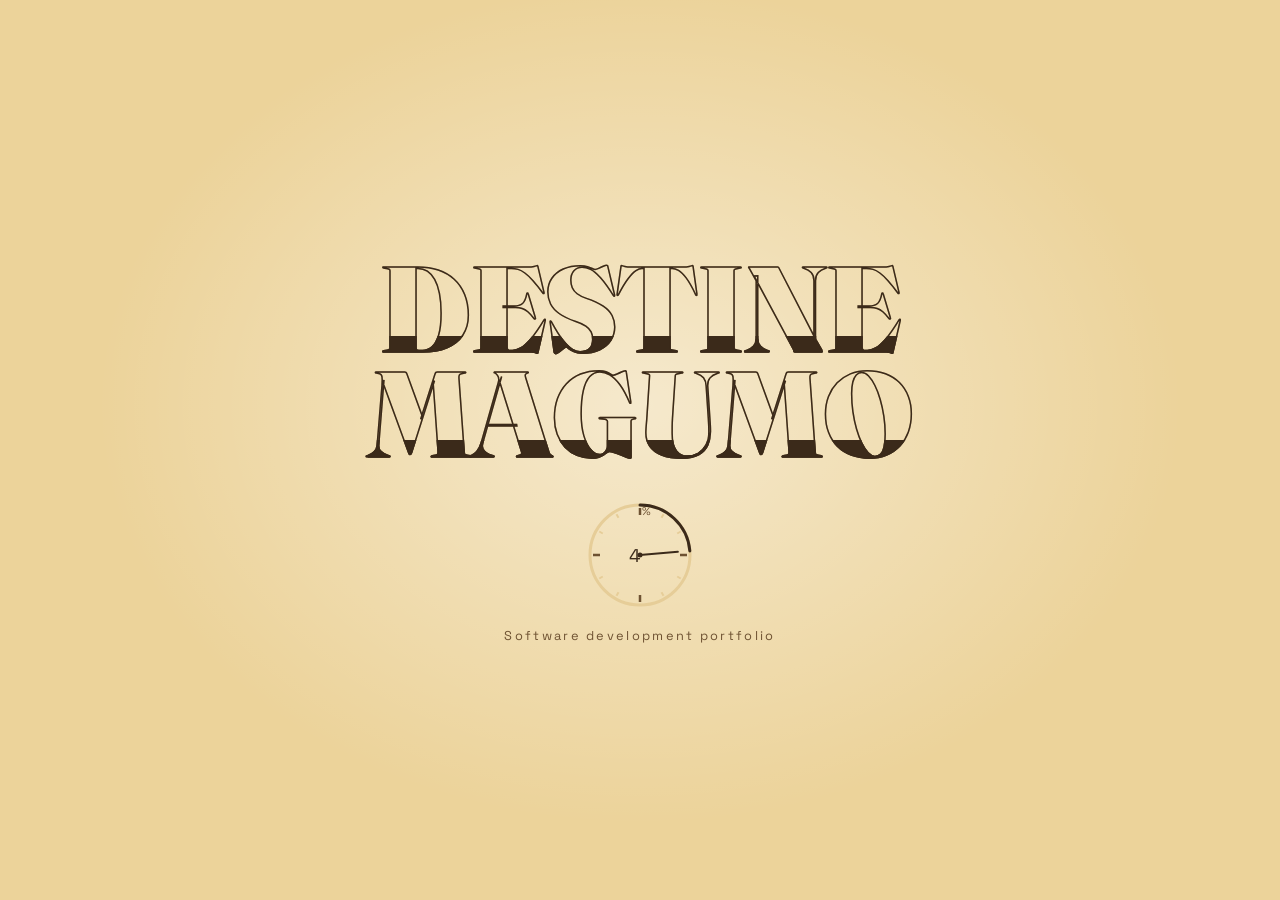
<file: portfolio/loading.html>
<!DOCTYPE html>
<html lang="en">
<head>
  <meta charset="UTF-8">
  <meta name="viewport" content="width=device-width, initial-scale=1.0">

  <title>Destine Magumo — Portfolio</title>

  <link rel="preconnect" href="https://fonts.googleapis.com">
  <link rel="preconnect" href="https://fonts.gstatic.com" crossorigin>

  <link href="https://fonts.googleapis.com/css2?family=Fraunces:wght@900&family=Space+Grotesk:wght@400;500&display=swap" rel="stylesheet">

  <link rel="stylesheet" href="loading.css">
</head>

<body>

  <div class="glow"></div>

  <div class="stage">

    <div class="name">
      DESTINE
      <span class="fill" aria-hidden="true">DESTINE</span>
    </div>

    <div class="name">
      MAGUMO
      <span class="fill" aria-hidden="true">MAGUMO</span>
    </div>

    <div class="timer">

      <svg viewBox="0 0 108 108">

        <circle class="track" cx="54" cy="54" r="50"></circle>

        <g class="ticks" id="ticks" transform="rotate(90 54 54)"></g>

        <circle class="arc" id="arc" cx="54" cy="54" r="50"></circle>

        <g transform="rotate(90 54 54)">
          <line class="hand" id="hand" x1="54" y1="54" x2="54" y2="16"></line>
          <circle class="hub" cx="54" cy="54" r="2.5"></circle>
        </g>

      </svg>

      <div class="percent" id="percent">0</div>

    </div>

    <div class="tagline">
      Software development portfolio
    </div>

  </div>

  <script src="loading.js"></script>

</body>
</html>
</file>
<file: portfolio/loading.css>
:root {
  --bg: #f5deb3;
  --bg-deep: #ecd39a;

  --ink: #3b2a1a;
  --ink-dim: #6e5232;

  --stroke: #cbb384;
  --track: #e6cd98;
}

* {
  margin: 0;
  padding: 0;
  box-sizing: border-box;
}

html,
body {
  height: 100%;
  background: var(--bg);
  overflow: hidden;
}

body {
  display: flex;
  align-items: center;
  justify-content: center;

  font-family: 'Space Grotesk', sans-serif;

  transition: opacity 0.6s ease;
}

body.leaving {
  opacity: 0;
}

/* Background */

.glow {
  position: fixed;
  inset: 0;

  background:
    radial-gradient(
      ellipse at 50% 45%,
      rgba(255, 255, 255, 0.5),
      transparent 60%
    ),
    var(--bg-deep);

  z-index: 0;
}

/* Main content */

.stage {
  position: relative;
  z-index: 1;

  display: flex;
  flex-direction: column;
  align-items: center;

  text-align: center;

  width: 100%;
  padding: 0 24px;
}

/* Name */

.name {
  position: relative;

  font-family: 'Fraunces', serif;
  font-weight: 900;

  line-height: 0.86;

  font-size: clamp(
    3rem,
    11vw,
    7.6rem
  );

  letter-spacing: -0.01em;

  color: transparent;

  -webkit-text-stroke: 1.5px var(--stroke);
  text-stroke: 1.5px var(--stroke);

  user-select: none;
}

.name .fill {
  position: absolute;
  inset: 0;

  color: transparent;

  -webkit-text-stroke: 1.5px var(--ink);

  background-image:
    linear-gradient(
      var(--ink),
      var(--ink)
    );

  background-repeat: no-repeat;

  background-position: 0 100%;

  background-size: 100% 0%;

  -webkit-background-clip: text;
  background-clip: text;

  -webkit-text-fill-color: transparent;
}

/* Timer */

.timer {
  position: relative;

  width: 108px;
  height: 108px;

  margin-top: clamp(
    26px,
    4vh,
    42px
  );
}

.timer svg {
  width: 100%;
  height: 100%;

  transform: rotate(-90deg);
}

.timer circle {
  fill: none;
  stroke-width: 3;
}

/* Timer track */

.timer .track {
  stroke: var(--track);
}

/* Progress arc */

.timer .arc {
  stroke: var(--ink);

  stroke-linecap: round;

  stroke-dasharray: 314;
  stroke-dashoffset: 314;
}

/* Timer ticks */

.timer .tick {
  stroke: var(--track);
  stroke-width: 2;
}

.timer .tick.major {
  stroke: var(--ink-dim);
  stroke-width: 2.5;
}

/* Timer center */

.timer .hub {
  fill: var(--ink);
}

/* Timer hand */

.timer .hand {
  stroke: var(--ink);

  stroke-width: 2;

  stroke-linecap: round;

  transform-origin: 54px 54px;
}

/* Percentage / seconds */

.timer .percent {
  position: absolute;
  inset: 0;

  display: flex;
  align-items: center;
  justify-content: center;

  font-variant-numeric: tabular-nums;

  font-size: 1.15rem;

  color: var(--ink);
}

.timer .percent::after {
  content: '%';

  font-size: 0.7rem;

  color: var(--ink-dim);

  margin-left: 2px;

  align-self: flex-start;

  margin-top: 3px;
}

/* Tagline */

.tagline {
  margin-top: 18px;

  font-size: 0.8rem;

  letter-spacing: 0.18em;

  color: var(--ink-dim);
}

/* Reduced motion */

@media (prefers-reduced-motion: reduce) {
  body {
    transition: none;
  }
}
</file>
